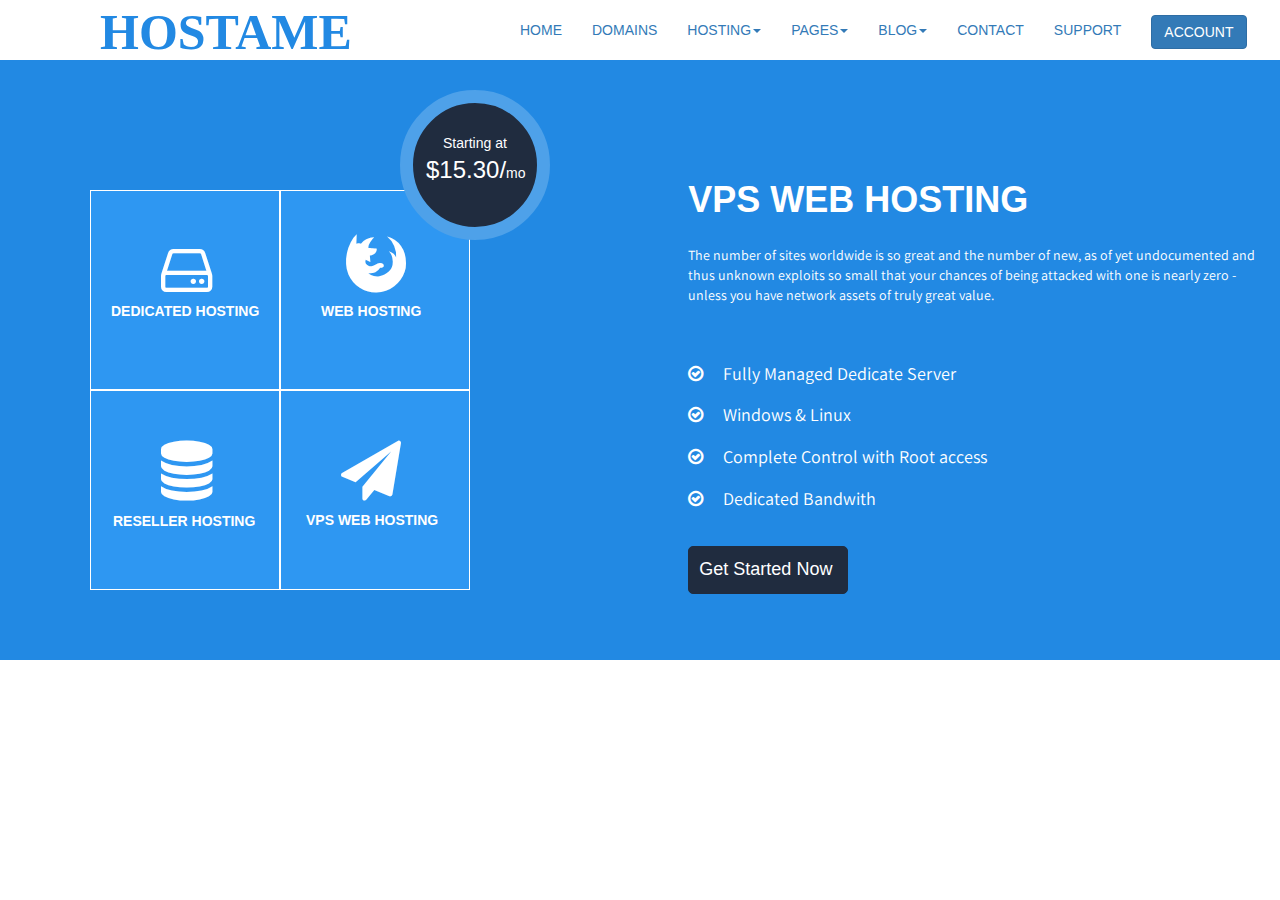
<file: index.html>
<!DOCTYPE html>
<html lang="en">
<head>
	<meta charset="UTF-8">
	<title>HOSTAME</title>
	<!-- BOOTSTRAP -->
	<link rel="stylesheet" type="text/css" href="css/bootstrap.min.css">

	<!-- GOOGLE FONT LINKS -->
	<link href="https://fonts.googleapis.com/css?family=Baloo+Paaji|Delius" rel="stylesheet">
	<link href="https://fonts.googleapis.com/css?family=Assistant" rel="stylesheet">

	<!-- FONT AWESOME LINKS-->
	<link rel="stylesheet" type="text/css" href="https://maxcdn.bootstrapcdn.com/font-awesome/4.7.0/css/font-awesome.min.css">

	<!-- CUSTOM CSS -->
	<link rel="stylesheet" type="text/css" href="css/stylesheet.css">
</head>
<body>
	<!-- MENU -->
	<div class="menu">
		<!-- TITLE -->
	 	<h2 id="title">HOSTAME</h2>

		<ul>		
			<div id="navbar">
				<!-- NAVBAR -->
				<li><a href="#">HOME</a></li>
				<li><a href="#">DOMAINS</a></li>
				<li><a href="#">HOSTING<span class="caret"></span></a></li>
				<li><a href="#">PAGES<span class="caret"></span></a></li>
				<li><a href="#">BLOG<span class="caret"></span></a></li>
				<li><a href="#">CONTACT</a></li>
				<li><a href="#">SUPPORT</a></li>
				<li id="btn"><button type="button" class="btn btn-primary">ACCOUNT</button></li>
			</div>
		</ul>
	</div>

	<!-- SECTION -->
	<section class="fullsection">
		<div class="row">
			<!-- SECTION - 1 -->
			<div class="col-md-5">
				<div class="section1">
					<div id="li1">
						<i class="fa fa-hdd-o" aria-hidden="true"></i>
						<p>DEDICATED HOSTING</p>
					</div>

					<div id="li2">
						<i class="fa fa-database" aria-hidden="true"></i>
						<p>RESELLER HOSTING</p>
					</div>

					<div id="li3">
						<i class="fa fa-firefox" aria-hidden="true"></i>
						<p>WEB HOSTING</p>
					</div>

					<div id="li4">
						<i class="fa fa-paper-plane" aria-hidden="true"></i>
						<p>VPS WEB HOSTING</p>
					</div>
				</div>

				<!-- SECTION - 2 -->
				<div class="section2">
					<p id="p1">Starting at</p>
					<p id="p2">$15.30/<small id="fonts">mo</small></p>
				</div>
			</div>

			<!-- SECTION - 3 -->
			<div class="section3 col-md-7">
				<h1>VPS WEB HOSTING</h1>
				<p>The number of sites worldwide is so great and the number of new, as of yet undocumented and thus unknown exploits so small that your chances of being attacked with one is nearly zero - unless you have network assets of truly great value.
				<div id="list">
					<li><i class="fa fa-check-circle-o" aria-hidden="true"></i></li>
					<p class="floatRight">Fully Managed Dedicate Server</p>

					<li><i class="fa fa-check-circle-o" aria-hidden="true"></i></li>
					<p class="floatRight">Windows & Linux</p>

					<li><i class="fa fa-check-circle-o" aria-hidden="true"></i></li>
					<p class="floatRight">Complete Control with Root access</p>

					<li><i class="fa fa-check-circle-o" aria-hidden="true"></i></li>
					<p class="floatRight">Dedicated Bandwith</p>

					<li ><a href="#" id="get">Get Started Now</a></li>
				</div>
			</div>
		</div>
	</section>
</body>
</html>


<!-- -->
</file>
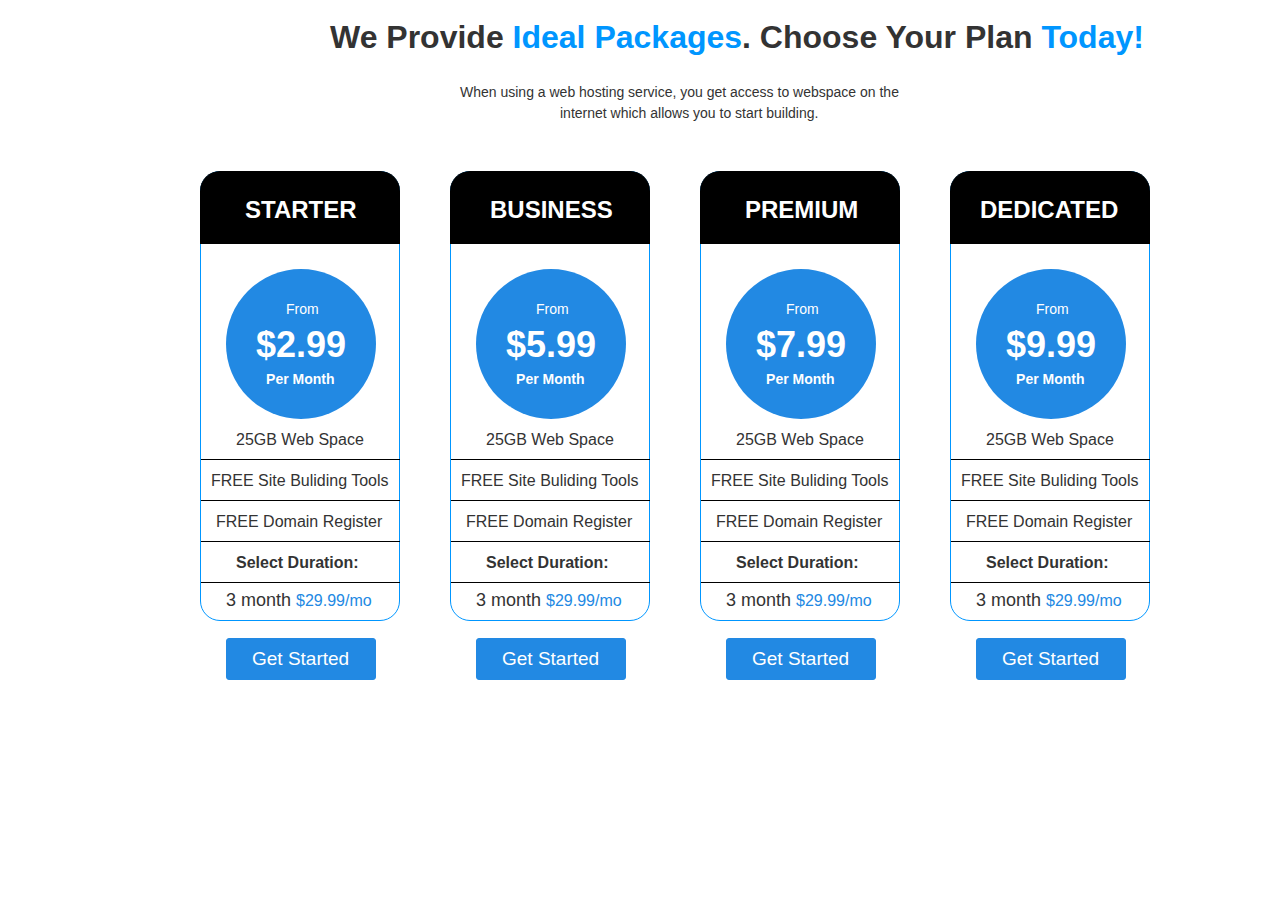
<file: info.html>
<!DOCTYPE html>
<html lang="en">
<head>
	<meta charset="UTF-8">
	<title>Info</title>
	<!-- BOOTSTRAP -->
	<link rel="stylesheet" type="text/css" href="css/bootstrap.min.css">

	<!-- GOOGLE FONT -->
	<link href="https://fonts.googleapis.com/css?family=Mukta+Malar" rel="stylesheet">

	<!-- CUSTOM CSS -->
	<link rel="stylesheet" type="text/css" href="css/stylesheet.css">
</head>
<body>
	<div class="provide">
		<h3>We Provide <strong>Ideal Packages</strong>. Choose Your Plan <strong>Today!</strong></h3>
		<h5>When using a web hosting service, you get access to webspace on the <p>internet which allows you to start building.</p>
		</h5>
	</div>

		<!-- CONTAINER -->
		<div class="starter">
			<h3><p>STARTER</p></h3>
			<div class="dollar">
				<p class="p1">From</p>
				<p class="p2">$2.99<small>Per Month</small></p>
			</div>
			<p id="web"><small>25GB Web Space</small></p>
			<p id="web"><small id="sm1">FREE Site Buliding Tools</small></p>
			<p id="web"><small id="sm2">FREE Domain Register</small></p>
			<p id="web"><small id="sm3">Select Duration:</small></p>
			<p id="web3"><h4>3 month <small id="month">$29.99/mo</small></h4></p>
			<a href="#"><h5>Get Started</h5></a>
		</div>

		<div class="business">
			<h3><p>BUSINESS</p></h3>
			<div class="dollar">
				<p class="p1">From</p>
				<p class="p2">$5.99<small>Per Month</small></p>
			</div>
			<p id="web"><small>25GB Web Space</small></p>
			<p id="web"><small id="sm1">FREE Site Buliding Tools</small></p>
			<p id="web"><small id="sm2">FREE Domain Register</small></p>
			<p id="web"><small id="sm3">Select Duration:</small></p>
			<p id="web3"><h4>3 month <small id="month">$29.99/mo</small></h4></p>
			<a href="#"><h5>Get Started</h5></a>
		</div>

		<div class="premium">
			<h3><p>PREMIUM</p></h3>
			<div class="dollar">
				<p class="p1">From</p>
				<p class="p2">$7.99<small>Per Month</small></p>
			</div>
			<p id="web"><small>25GB Web Space</small></p>
			<p id="web"><small id="sm1">FREE Site Buliding Tools</small></p>
			<p id="web"><small id="sm2">FREE Domain Register</small></p>
			<p id="web"><small id="sm3">Select Duration:</small></p>
			<p id="web3"><h4>3 month <small id="month">$29.99/mo</small></h4></p>
			<a href="#"><h5>Get Started</h5></a>
		</div>

		<div class="dedicated">
			<h3><p>DEDICATED</p></h3>
			<div class="dollar">
				<p class="p1">From</p>
				<p class="p2">$9.99<small>Per Month</small></p>
			</div>
			<p id="web"><small>25GB Web Space</small></p>
			<p id="web"><small id="sm1">FREE Site Buliding Tools</small></p>
			<p id="web"><small id="sm2">FREE Domain Register</small></p>
			<p id="web"><small id="sm3">Select Duration:</small></p>
			<p id="web3"><h4>3 month <small id="month">$29.99/mo</small></h4></p>
			<a href="#"><h5>Get Started</h5></a>
		</div>
</body>
</body>
</html>
</file>
<file: css/stylesheet.css>
body{
	height: 740px;
}

.menu h2#title{
	font-family: 'Baloo Paaji', cursive;
	margin-left: 100px;
	margin-top: 5px;
	color: #2289E3;
	font-weight: bold;
	font-size: 50px;
}

#navbar li{
	float: left;
	list-style: none;
	margin-left: 30px;
}

#navbar li a:hover{
	text-decoration: none;
}

#navbar{
	margin-left: 450px;
	margin-top: -50px;
}

#navbar li#btn{
	margin-top: -5px;
}

.fullsection{
	margin-top: 40px;
	width: 1334px;
	height: 600px;
	background-color: #2289E3;
	color: white;
	position: absolute;
}

.fullsection .section1{
	width: 380px;
	height: 400px;
	background-color: #2E97F2;
	margin-top: 130px;
	margin-left: 90px;
}

#li1{
	border: 1px solid white;
	width: 190px;
	height: 200px;
}

#li1 i{
	font-size: 60px;
	margin-left: 70px;
	margin-top: 50px;
}

#li1 p{
	margin-left: 20px;
	font-weight: bold;
}

#li2{
	border: 1px solid white;
	width: 190px;
	height: 200px;
}

#li2 i{
	font-size: 60px;
	margin-left: 70px;
	margin-top: 50px;
}

#li2 p{
	margin-left: 22px;
	margin-top: 10px;
	font-weight: bold;
}

#li3{
	border: 1px solid white;
	width: 190px;
	height: 200px;
	margin-left: 190px;
	margin-top: -400px;
}

#li3 i{
	font-size: 60px;
	margin-left: 65px;
	margin-top: 42px;
}

#li3 p{
	margin-left: 40px;
	margin-top: 8px;
	font-weight: bold;
}

#li4{
	border: 1px solid white;
	width: 190px;
	height: 200px;
	margin-left: 190px;
}

#li4 i{
	font-size: 60px;
	margin-left: 60px;
	margin-top: 50px;
}

#li4 p{
	margin-left: 25px;
	margin-top: 9px;
	font-weight: bold;
}

.section2{
	background-color: #202C3F;
	border: 13px solid #4EA1E9;
	border-radius: 360px;
	width: 150px;
	height: 150px;
	margin-left: 400px;
	margin-top:-500px;
	position: absolute;
}

.section2 p#p1{
	font-size: 14px;
	margin-top: 30px;
	margin-left: 30px;
}

.section2 p#p2{
	font-size: 24px;
	margin-left: 13px;
	margin-top: -10px;
}

.section2 small{
	font-size: 14px;
}

.section3{
	margin-top: 100px;
	margin-left: 120px;
	width: 600px;
}

.section3 p{
	margin-top: 25px;
	font-family: 'Assistant', sans-serif;
}

.section3 i{
	font-size: 18px;
	margin-top: 10px;
}

.section3 h1{
	font-weight: bold;
}

.section3 li{
	list-style: none;
}

.section3 p.floatRight{
	margin-top: -24px;
	margin-left: 35px;
	font-size: 18px;
	font-family: 'Assistant', sans-serif;
}

#list{
	margin-top: 50px;
	height: 220px;
}

#list li a{
	color: white;
	background-color: #202C3F;
	border: 1px solid #202C3F;
	padding: 10px;
	border-radius: 5px;
	font-size: 18px;
	margin-top: 25px;
	position: absolute;
	width: 160px;
}

#list li a:hover{
	text-decoration: none;
}

.provide{
	margin-left: 330px;
	font-size: 32px;
}

.provide h3{
	font-size: 32px;
	font-weight: bold;
	font-family: 'Marmelad', sans-serif;
}

.provide strong{
	color: #0096FF;
}

.provide h5{
	margin-top: 30px;
	margin-left: 130px;
}

.provide p{
	margin-left: 100px;
	margin-top: 5px;
}

.starter{
	width: 200px;
	height: 450px;
	border: 1px solid #0096FF;
	margin-left: 200px;
	margin-top: 50px;
	border-radius: 20px;
}

.starter p{
	margin-left: 35px;
	margin-top: 15px;
}

.starter h3 {
    border-top: 1px solid black;
    border-bottom: 1px solid black;
    color: white;
    background-color: black;
    width: 200px;
    padding: 10px;
    margin-top: -1px;
    margin-left: -1px; 
    border-radius: 20px 20px 0 0;
    font-weight: bold;
}

.starter a{
	position: absolute;
	border: 1px solid #2289E3;
	background-color: #2289E3;
	margin-top: 50px;
	border-radius: 3px;
	color: white;
	width: 150px;
	margin-left: 25px;
	margin-top: 40px;
}

.starter a h5{
	margin-left: 25px;
	font-size: 19px;
	height: 20px;
}

.starter a:hover{
	text-decoration: none;
}

.dollar{
	width: 150px;
	height: 150px;
	border-radius: 360px;
	background-color: #2289E3;
	margin-left: 25px;
	margin-top: 25px;
}

.dollar p.p1{
	position: absolute;
	margin-top: 30px;
	margin-left: 60px;
	color: white;
}

.dollar p.p2{
	font-size: 36px;
	color: white;
	margin-top: 50px;
	margin-left: 30px;
	font-weight: bold;
	position: absolute;
}

.dollar small{
	position: absolute;
	margin-bottom: 20px;
	font-size: 14px;
	margin-left: -80px;
	margin-top: 50px;
	width: 100px;
}

#web{
	border-bottom: 1px solid black;
	width: 199px;
	margin-top: 40px;
	margin-left: 0px;
}

#web small{
	position: absolute;
	font-size: 16px;
	margin-top: -30px;
	margin-left: 35px;
}

#web #sm1{
	position: absolute;
	margin-left: 10px;
	margin-top: -30px;
}

#web #sm2{
	position: absolute;
	margin-left: 15px;
	margin-top: -30px;
}

#web #sm3{
	position: absolute;
	margin-left: 35px;
	margin-top: -30px;
	font-weight: bold;
}

h4{
	position: absolute;
	margin-top: -7px;
	margin-left: 25px;
}

#month{
	color: #2289E3;
	font-size: 16px;
}

.business{
	width: 200px;
	height: 450px;
	border: 1px solid #0096FF;
	margin-left: 450px;
	margin-top: -450px;
	border-radius: 20px;
}

.business p{
	margin-left: 30px;
	margin-top: 15px;
}

.business h3 {
    border-top: 1px solid black;
    border-bottom: 1px solid black;
    color: white;
    background-color: black;
    width: 200px;
    padding: 10px;
    margin-top: -1px;
    margin-left: -1px; 
    border-radius: 20px 20px 0 0;
    font-weight: bold;
}

.business a{
	position: absolute;
	border: 1px solid #2289E3;
	background-color: #2289E3;
	margin-top: 50px;
	border-radius: 3px;
	color: white;
	width: 150px;
	margin-left: 25px;
	margin-top: 40px;
}

.business a h5{
	margin-left: 25px;
	font-size: 19px;
	height: 20px;
}

.business a:hover{
	text-decoration: none;
}

.premium{
	width: 200px;
	height: 450px;
	border: 1px solid #0096FF;
	margin-left: 700px;
	margin-top: -450px;
	border-radius: 20px;
}

.premium p{
	margin-left: 35px;
	margin-top: 15px;
}

.premium h3 {
    border-top: 1px solid black;
    border-bottom: 1px solid black;
    color: white;
    background-color: black;
    width: 200px;
    padding: 10px;
    margin-top: -1px;
    margin-left: -1px; 
    border-radius: 20px 20px 0 0;
    font-weight: bold;
}

.premium a{
	position: absolute;
	border: 1px solid #2289E3;
	background-color: #2289E3;
	margin-top: 50px;
	border-radius: 3px;
	color: white;
	width: 150px;
	margin-left: 25px;
	margin-top: 40px;
}

.premium a h5{
	margin-left: 25px;
	font-size: 19px;
	height: 20px;
}

.premium a:hover{
	text-decoration: none;
}

.dedicated{
	width: 200px;
	height: 450px;
	border: 1px solid #0096FF;
	margin-left: 950px;
	margin-top: -450px;
	border-radius: 20px;
}

.dedicated p{
	margin-left: 20px;
	margin-top: 15px;
}

.dedicated h3 {
    border-top: 1px solid black;
    border-bottom: 1px solid black;
    color: white;
    background-color: black;
    width: 200px;
    padding: 10px;
    margin-top: -1px;
    margin-left: -1px; 
    border-radius: 20px 20px 0 0;
    font-weight: bold;
}

.dedicated a{
	position: absolute;
	border: 1px solid #2289E3;
	background-color: #2289E3;
	margin-top: 50px;
	border-radius: 3px;
	color: white;
	width: 150px;
	margin-left: 25px;
	margin-top: 40px;
}

.dedicated a h5{
	margin-left: 25px;
	font-size: 19px;
	height: 20px;
}

.dedicated a:hover{
	text-decoration: none;
}

.container{
	height: 400px;
	background-color: #2289E3;
	margin-top: 100px;
	margin-left: 0px;
}

.host{
	position: absolute;
	width: 720px;
	margin-left: 200px;
	margin-top: 70px;
}

.host p{
	font-size: 42px;
	color: #202C3F;
	font-family: 'Baloo Tammudu', cursive;
	line-height: 45px;
}

.host small{
	color: white;
	font-size: 42px;
}

.host h5{
	color: #202C3F;
	font-size: 14px;
	margin-top: -30px;
	position: absolute;
	font-family: 'Assistant', sans-serif;
}

.host a{
	border: 1px solid #202C3F;
	background-color: #202C3F;
	color:  white;
	padding: 10px;
	border-radius: 5px;
	text-decoration: none;
	margin-top: 30px;
	position: absolute;
	font-family: 'Marmelad', sans-serif;
}

.container i{
	font-size: 150px;
	color: white;
	margin-left: 1000px;
	margin-top: 180px;
}

.container i#rocket{
	font-size: 80px;
	margin-left: -20px;
	margin-top: 120px;	
	position: absolute;
	color: #202C3F;
}

#part1{
	width: 290px;
	margin-left: 160px;
	margin-top: 200px;
}

#part1 p{
	margin-top: -50px;
	color: #202C3F;
	font-family: 'Assistant', sans-serif;
}

#logo p{
	margin-top: 10px;
	font-size: 38px;
	font-family: 'Baloo Tammudu', cursive;
	color: #202C3F;
}

#logo p small{
	font-size: 38px;
	color: #2289E3;
}

#logo i{
	position: absolute;
	font-size: 38px;
	margin-top: -122px;
	margin-left: 37px;
	color: #2289E3;
}

#part1 h3{
	font-weight: bold;
	font-size: 18px;
	font-family: 'Assistant', sans-serif;
	color: #202C3F;
}

#username{
	border: 2px solid #2289E3;
	padding: 10px;
	border-radius: 5px;
	width: 190px;
}

#login-btn{
	border: 2px solid #2289E3;
	background-color: #2289E3;
	color: white;
	font-size: 13px;
	padding: 10px;
	border-radius: 5px;
	font-family: 'Marmelad', sans-serif;
}

.part2 h3{
	margin-left: 615px;
	margin-top: -230px;
	font-family: 'Jura', sans-serif;
}

.part2 #list1{
	position: absolute;
	line-height: 30px;
	margin-top: 3px;
	margin-left: 575px;
	list-style: none;
	font-family: 'Assistant', sans-serif;
}
.part2 #list1 a{
	text-decoration: none;
	color: #202C3F;
}

.part2 #list2{
	position: absolute;
	line-height: 30px;
	margin-top: 3px;
	margin-left: 765px;
	list-style: none;
	font-family: 'Assistant', sans-serif;
}

.part2 #list2 a{
	text-decoration: none;
	color: #202C3F;
}

.contact h3{
	margin-left: 1020px;
	margin-top: -40px;
}

#social{
	list-style: none;
	margin-left: 982px;
	margin-top: 20px;
	line-height: 30px;
}

#socialdetails{
	list-style: none;
	margin-left: 1020px;
	margin-top: -196px;
	line-height: 30px;
	font-family: 'Assistant', sans-serif;
	color: #202C3F;
}

#systemcontent p{
	font-family: 'Baloo Tammudu', cursive;
	font-size: 42px;
	margin-left: 260px;
}

#systemcontent small{
	font-size: 42px;
	color: #2289E3;
}

#systemcontent h4{
	position: absolute;
	margin-left: 365px;
	margin-top: -50px;
	font-size: 16px;
	font-family: 'Assistant', sans-serif;
}

#section1{
	position: absolute;
	border: 2px solid #2289E3;
	width: 270px;
	height: 220px;
	margin-left: 255px;
	margin-top: 50px;
}

#section1 i{
	position: absolute;
	font-size: 70px;
	color: #2289E3;
	margin-left: 100px;
	margin-top: 20px;
}

#section1 h4{
	font-family: 'Assistant', sans-serif;
	font-size: 18px;
	margin-top: 100px;
	margin-left: 50px;
}

#section1 h5{
	font-family: 'Assistant', sans-serif;
	margin-top: 120px;
	margin-left: 5px;
	padding: 15px;
	font-size: 14px;
}

#section2{
	position: absolute;
	border: 2px solid #2289E3;
	width: 270px;
	height: 220px;
	margin-left: 527px;
	margin-top: 50px;
}

#section2 i{
	position: absolute;
	font-size: 70px;
	color: #2289E3;
	margin-left: 105px;
	margin-top: 20px;
}

#section2 h4{
	font-family: 'Assistant', sans-serif;
	font-size: 18px;
	margin-top: 100px;
	margin-left: 75px;
}

#section2 h5{
	font-family: 'Assistant', sans-serif;
	margin-top: 120px;
	margin-left: 5px;
	padding: 15px;
	font-size: 14px;
}

#section3{
	position: absolute;
	border: 2px solid #2289E3;
	width: 270px;
	height: 220px;
	margin-left: 799px;
	margin-top: 50px;
}

#section3 i{
	position: absolute;
	font-size: 70px;
	color: #2289E3;
	margin-left: 105px;
	margin-top: 20px;
}

#section3 h4{
	font-family: 'Assistant', sans-serif;
	font-size: 18px;
	margin-top: 100px;
	margin-left: 90px;
}

#section3 h5{
	font-family: 'Assistant', sans-serif;
	margin-top: 120px;
	margin-left: 5px;
	padding: 15px;
	font-size: 14px;
}

#section4{
	position: absolute;
	border: 2px solid #2289E3;
	width: 270px;
	height: 220px;
	margin-left: 255px;
	margin-top: 272px;
}

#section4 i{
	position: absolute;
	font-size: 70px;
	color: #2289E3;
	margin-left: 105px;
	margin-top: 20px;
}

#section4 h4{
	font-family: 'Assistant', sans-serif;
	font-size: 18px;
	margin-top: 100px;
	margin-left: 85px;
}

#section4 h5{
	font-family: 'Assistant', sans-serif;
	margin-top: 120px;
	margin-left: 5px;
	padding: 15px;
	font-size: 14px;
}

#section5{
	position: absolute;
	border: 2px solid #2289E3;
	width: 270px;
	height: 220px;
	margin-left: 527px;
	margin-top: 272px;
}

#section5 i{
	position: absolute;
	font-size: 70px;
	color: #2289E3;
	margin-left: 90px;
	margin-top: 20px;
}

#section5 h4{
	font-family: 'Assistant', sans-serif;
	font-size: 18px;
	margin-top: 100px;
	margin-left: 70px;
}

#section5 h5{
	font-family: 'Assistant', sans-serif;
	margin-top: 120px;
	margin-left: 5px;
	padding: 15px;
	font-size: 14px;
}

#section6{
	position: absolute;
	border: 2px solid #2289E3;
	width: 270px;
	height: 220px;
	margin-left: 799px;
	margin-top: 272px;
}

#section6 i{
	position: absolute;
	font-size: 70px;
	color: #2289E3;
	margin-left: 90px;
	margin-top: 20px;
}

#section6 h4{
	font-family: 'Assistant', sans-serif;
	font-size: 18px;
	margin-top: 100px;
	margin-left: 55px;
}

#section6 h5{
	font-family: 'Assistant', sans-serif;
	margin-top: 120px;
	margin-left: 5px;
	padding: 15px;
	font-size: 14px;
}
</file>
